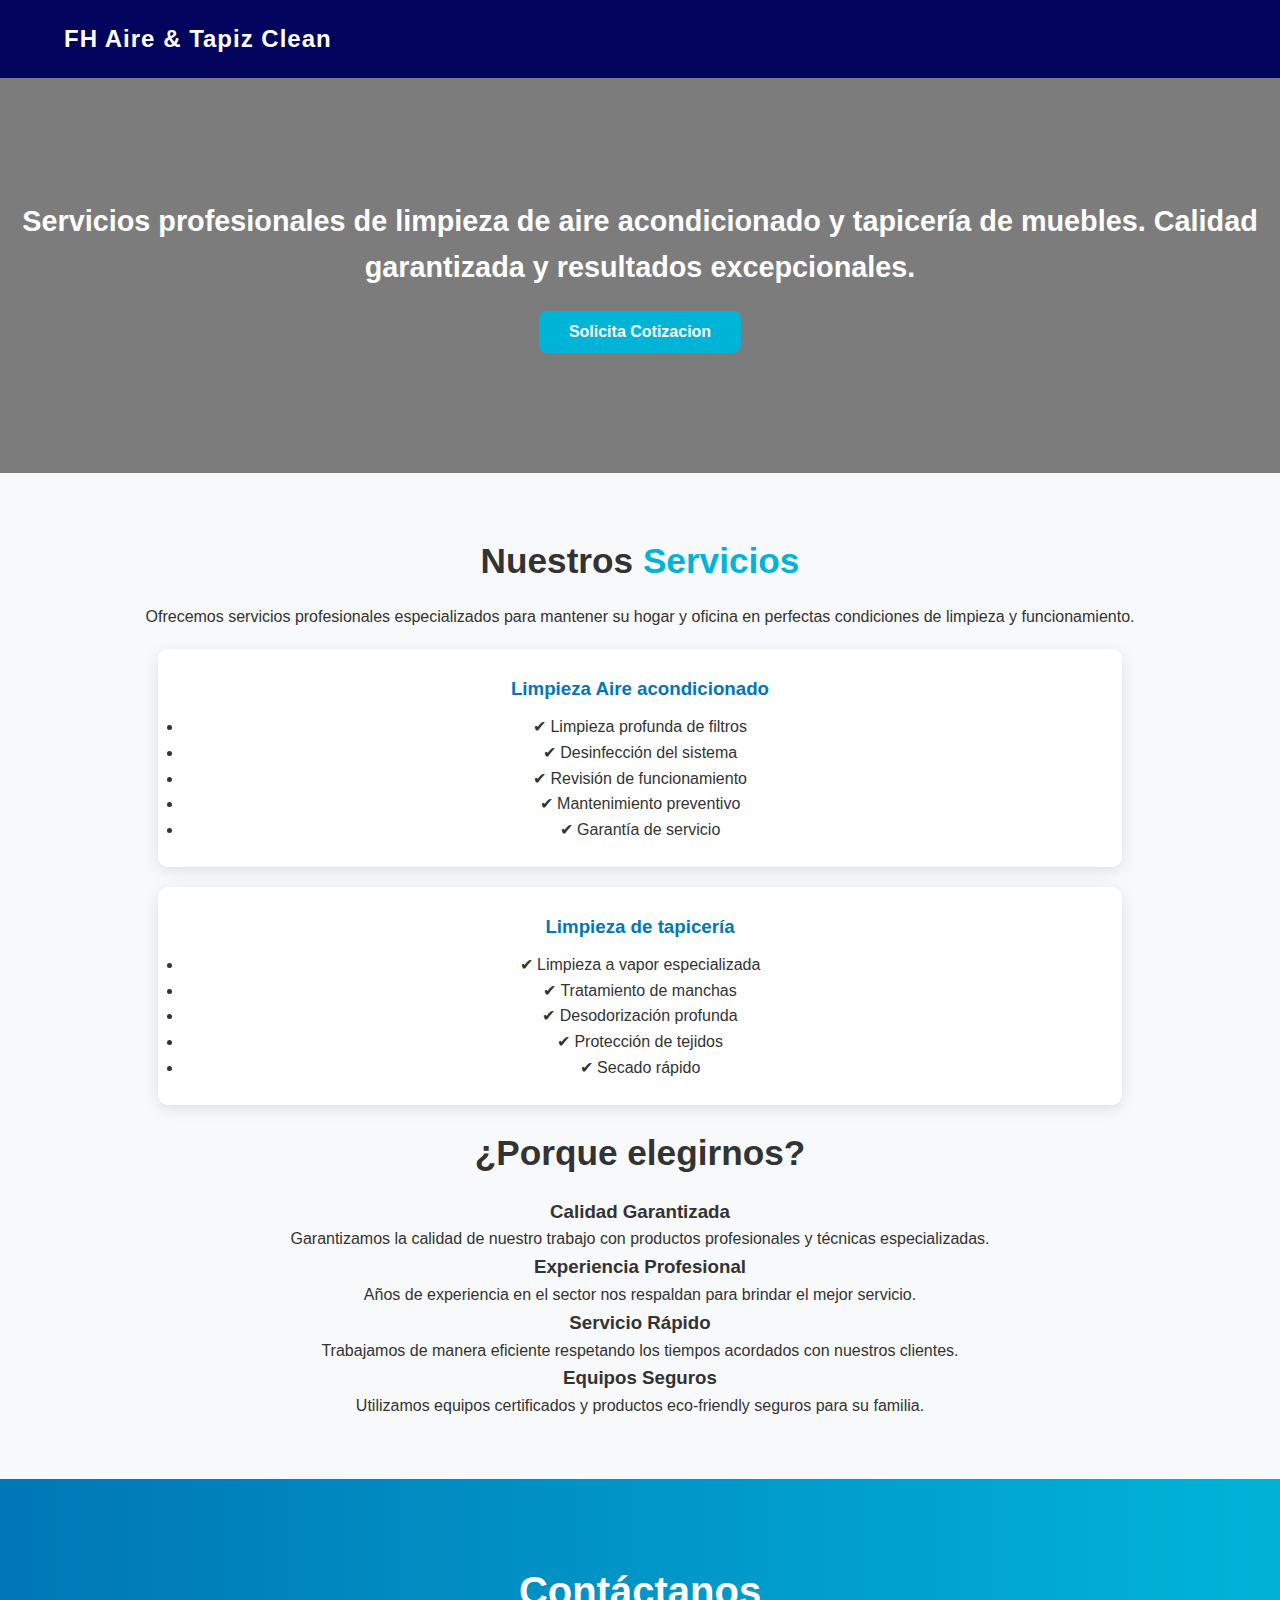
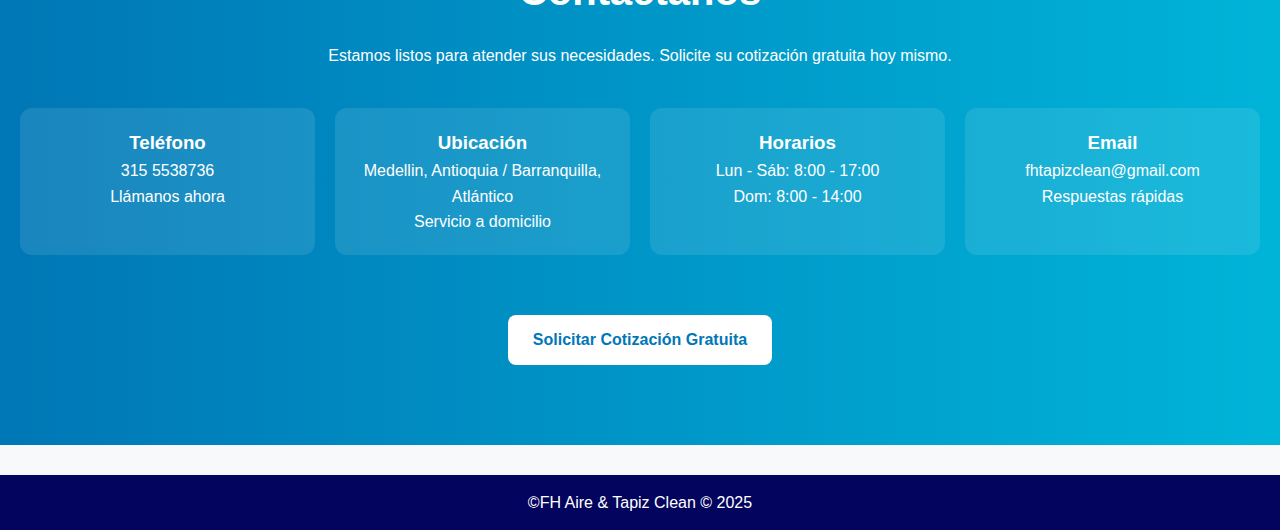
<file: Pagina_pagina-html-css/index.html>
<!DOCTYPE html>
<html lang="en">
<head>
    <title>FH Aire & Tapiz Clean</title>
    <link rel="stylesheet" href="index.css">
</head>
<body>
    <header>
        <div class="container">
            <p class="logo">FH Aire & Tapiz Clean</p><h1>
            <nav>
                <a href="#Quienes Somos"></a>
                <a href="#Nuestros Servicios"></a>
                <a href="#Contacto"></a>
            </nav></p>
    </header>
    <section id="hero">
            <h4>Servicios profesionales de limpieza de aire acondicionado y tapicería de muebles. 
        Calidad garantizada y resultados excepcionales.</h1>
        <button>Solicita Cotizacion</button>
    </section>
    <section id="Nuestros Servicios">

        <div class="container">

            <div class="imag-container"></div>
            <h2>Nuestros <span class="accent">Servicios</span></h2>
            <p> Ofrecemos servicios profesionales especializados para mantener su hogar y oficina 
        en perfectas condiciones de limpieza y funcionamiento.</p>
        <div>
    <section>

        <div class="container">

       
            <div class="carta">
                <h3>Limpieza Aire acondicionado</h3>
            <p><li>✔ Limpieza profunda de filtros</li>
                <li>✔ Desinfección del sistema</li>
                <li>✔ Revisión de funcionamiento</li>
                <li>✔ Mantenimiento preventivo</li>
                <li>✔ Garantía de servicio</li></p>
            </div>
            <div class="carta">
                <h3>Limpieza de tapicería</h3>
            <p></p>
            <li>✔ Limpieza a vapor especializada</li>
                <li>✔ Tratamiento de manchas</li>
                <li>✔ Desodorización profunda</li>
                <li>✔ Protección de tejidos</li>
                <li>✔ Secado rápido</li>
            
            </div>
        </div>
    </section>
    
   <div class="container">
    <section id="¿Porque elegirnos?">
       
        <h2>¿Porque elegirnos?</h2>
        <ul>
           <div class="grid md:grid-cols-2 lg:grid-cols-4 gap-6 px-4 max-w-6xl mx-auto">
      <div class="bg-gray-50 shadow-md rounded-lg p-6 text-center">
        <h3 class="text-lg font-semibold mb-2">Calidad Garantizada</h3>
        <p class="text-gray-600 text-sm">Garantizamos la calidad de nuestro trabajo con productos profesionales y técnicas especializadas.</p>
      </div>
        <div class="bg-gray-50 shadow-md rounded-lg p-6 text-center">
        <h3 class="text-lg font-semibold mb-2">Experiencia Profesional</h3>
        <p class="text-gray-600 text-sm">Años de experiencia en el sector nos respaldan para brindar el mejor servicio.</p>
      </div>
        <div class="bg-gray-50 shadow-md rounded-lg p-6 text-center">
        <h3 class="text-lg font-semibold mb-2">Servicio Rápido</h3>
        <p class="text-gray-600 text-sm">Trabajamos de manera eficiente respetando los tiempos acordados con nuestros clientes.</p>
      </div>
      <div class="bg-gray-50 shadow-md rounded-lg p-6 text-center">
        <h3 class="text-lg font-semibold mb-2">Equipos Seguros</h3>
        <p class="text-gray-600 text-sm">Utilizamos equipos certificados y productos eco-friendly seguros para su familia.</p>
      </div>

        </ul>
    </div>
</section>

    <section id="contacto" class="py-20 bg-gradient-to-r from-blue-600 to-green-600 text-white">
      <div class="text-center mb-16">
        <h2 class="text-4xl font-bold mb-6">Contáctanos</h2>
        <p class="text-xl opacity-90 max-w-3xl mx-auto">
          Estamos listos para atender sus necesidades. Solicite su cotización gratuita hoy mismo.
        </p>
      </div>
      <div class="grid md:grid-cols-2 lg:grid-cols-4 gap-6 mb-16 max-w-6xl mx-auto px-4">
        <div class="bg-white/10 rounded-lg p-6 text-center">
          <h3 class="text-lg font-bold">Teléfono</h3>
          <p class="font-semibold">315 5538736</p>
          <p class="text-sm opacity-80">Llámanos ahora</p>
        </div>
        <div class="bg-white/10 rounded-lg p-6 text-center">
          <h3 class="text-lg font-bold">Ubicación</h3>
          <p class="font-semibold">Medellin, Antioquia / Barranquilla, Atlántico</p>
          <p class="text-sm opacity-80">Servicio a domicilio</p>
        </div>
        <div class="bg-white/10 rounded-lg p-6 text-center">
          <h3 class="text-lg font-bold">Horarios</h3>
          <p class="font-semibold">Lun - Sáb: 8:00 - 17:00</p>
          <p class="text-sm opacity-80">Dom: 8:00 - 14:00</p>
        </div>
        <div class="bg-white/10 rounded-lg p-6 text-center">
          <h3 class="text-lg font-bold">Email</h3>
          <p class="font-semibold">fhtapizclean@gmail.com</p>
          <p class="text-sm opacity-80">Respuestas rápidas</p>
        </div>
      </div>
      <div class="text-center">
        <a href="#contacto" class="px-8 py-4 border border-white text-white rounded-lg hover:bg-white hover:text-blue-600 transition">Solicitar Cotización Gratuita</a>
      </div>
    </section>

    <footer>
       <div class="container"></div>
            <p>&copy;FH Aire & Tapiz Clean © 2025</p>
    </footer>
</body>
</html>
</file>
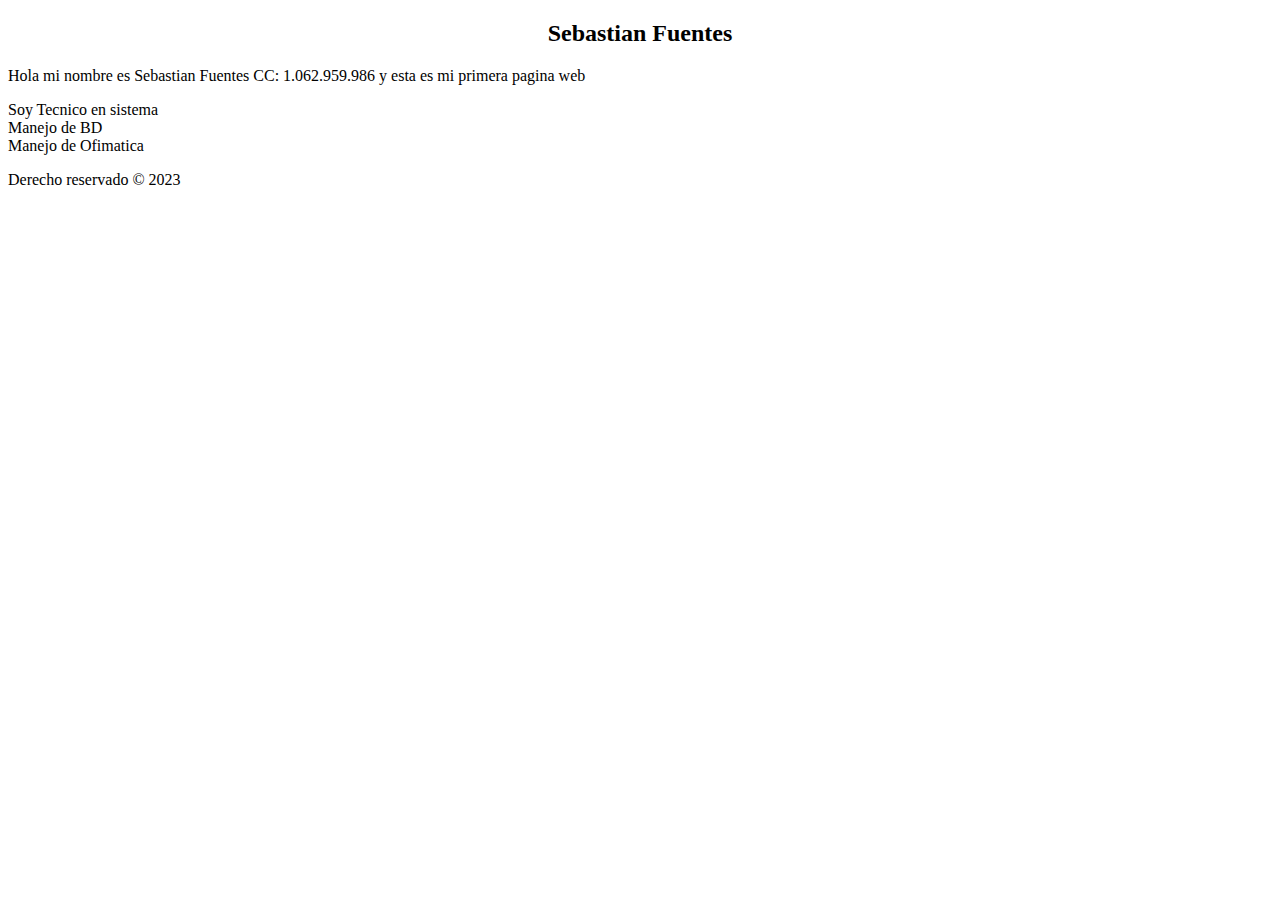
<file: Talleres Python/Taller I Practicas Python/HTML/mi_primera_web.html>
<!DOCTYPE html>
<html lang="es">
<head><!--aqui va un comentario!-->
    <meta charset="UTF-8"><!--manejar codificacion de cararteres-->
    <!--la siguiente linea, permite adaptar ell sitio a dispositivos moviles-->
    <meta name="viewport" content="width=device-width, initial-scale=1.0">
    <title>Mi primera pagina web</title>
    <title>Document</title>
    <meta name="description" content="ejemplo de HTML basico"
    <link rel="stylesheet" href="estilo.css">
    <link rel="icon" href="favicon.ico" type="imagen/x-icon">
    
</head>
<header>

<body background=""> 
    <h2><center>Sebastian Fuentes</center></h2>
    <p>Hola mi nombre es Sebastian Fuentes CC: 1.062.959.986 y esta es mi primera pagina web</p>
<li>Soy Tecnico en sistema</li>
<li>Manejo de BD</li>
<li>Manejo de Ofimatica</li>

<footer>
    <p> Derecho reservado &copy; 2023</p>
</footer>

</body>

</htm>
</file>
<file: Pagina_pagina-html-css/index.css>
/* Reset básico */
* {
  margin: 0;
  padding: 0;
  box-sizing: border-box;
  font-family: 'Segoe UI', Tahoma, Geneva, Verdana, sans-serif;
}

/* Colores principales */
:root {
  --primary: #0077b6;
  --secondary: #00b4d8;
  --accent: #90e0ef;
  --dark: #03045e;
  --light: #f8f9fa;
}

/* Estructura general */
body {
  background-color: var(--light);
  color: #333;
  line-height: 1.6;
}

.container {
  width: 90%;
  max-width: 1200px;
  margin: auto;
}

/* ====== HEADER ====== */
header {
  background: var(--dark);
  color: white;
  padding: 20px 0;
  position: sticky;
  top: 0;
  z-index: 1000;
}

header .logo {
  font-size: 1.5rem;
  font-weight: bold;
  letter-spacing: 1px;
}

header nav {
  float: right;
}

header nav a {
  color: white;
  text-decoration: none;
  margin-left: 20px;
  font-weight: 500;
  transition: color 0.3s ease;
}

header nav a:hover {
  color: var(--accent);
}

/* ====== HERO ====== */
#hero {
  background: linear-gradient(rgba(0,0,0,0.5), rgba(0,0,0,0.5)),
              url('https://source.unsplash.com/1600x800/?clean,home') no-repeat center center/cover;
  color: white;
  text-align: center;
  padding: 120px 20px;
}

#hero h4 {
  font-size: 1.8rem;
  margin-bottom: 20px;
}

#hero button {
  padding: 12px 30px;
  font-size: 1rem;
  border: none;
  border-radius: 8px;
  background: var(--secondary);
  color: white;
  font-weight: bold;
  cursor: pointer;
  transition: all 0.3s ease;
}

#hero button:hover {
  background: var(--accent);
  color: var(--dark);
}

/* ====== SERVICIOS ====== */
#Nuestros\ Servicios {
  padding: 60px 20px;
  text-align: center;
}

#Nuestros\ Servicios h2 {
  font-size: 2.2rem;
  margin-bottom: 15px;
}

#Nuestros\ Servicios .accent {
  color: var(--secondary);
}

.carta {
  background: white;
  border-radius: 10px;
  box-shadow: 0px 4px 15px rgba(0,0,0,0.1);
  padding: 25px;
  margin: 20px;
  transition: transform 0.3s ease;
}

.carta:hover {
  transform: translateY(-5px);
}

.carta h3 {
  color: var(--primary);
  margin-bottom: 10px;
}

/* ====== POR QUÉ ELEGIRNOS ====== */
#¿Porque \ elegirnos {
  padding: 60px 20px;
  background: var(--light);
}

#¿Porque \ elegirnos h2 {
  text-align: center;
  margin-bottom: 30px;
  font-size: 2rem;
}

/* Grid de beneficios */
#¿Porque \ elegirnos .grid {
  display: grid;
  grid-template-columns: repeat(auto-fit, minmax(220px, 1fr));
  gap: 20px;
}

#¿Porque \ elegirnos .grid div {
  background: white;
  border-radius: 12px;
  padding: 20px;
  box-shadow: 0px 4px 15px rgba(0,0,0,0.1);
  transition: transform 0.3s ease;
}

#¿Porque \ elegirnos  .grid div:hover {
  transform: translateY(-5px);
}

/* ====== CONTACTO ====== */
#contacto {
  padding: 80px 20px;
  background: linear-gradient(to right, var(--primary), var(--secondary));
  color: white;
  text-align: center;
}

#contacto h2 {
  font-size: 2.5rem;
  margin-bottom: 20px;
}

#contacto .grid {
  display: grid;
  grid-template-columns: repeat(auto-fit, minmax(220px, 1fr));
  gap: 20px;
  margin: 40px 0;
}

#contacto .grid div {
  background: rgba(255,255,255,0.1);
  border-radius: 12px;
  padding: 20px;
}

#contacto a {
  display: inline-block;
  margin-top: 20px;
  padding: 12px 25px;
  background: white;
  color: var(--primary);
  border-radius: 8px;
  font-weight: bold;
  text-decoration: none;
  transition: all 0.3s ease;
}

#contacto a:hover {
  background: var(--accent);
  color: var(--dark);
}

/* ====== FOOTER ====== */
footer {
  background: var(--dark);
  color: white;
  text-align: center;
  padding: 15px;
  margin-top: 30px;
}
</file>
